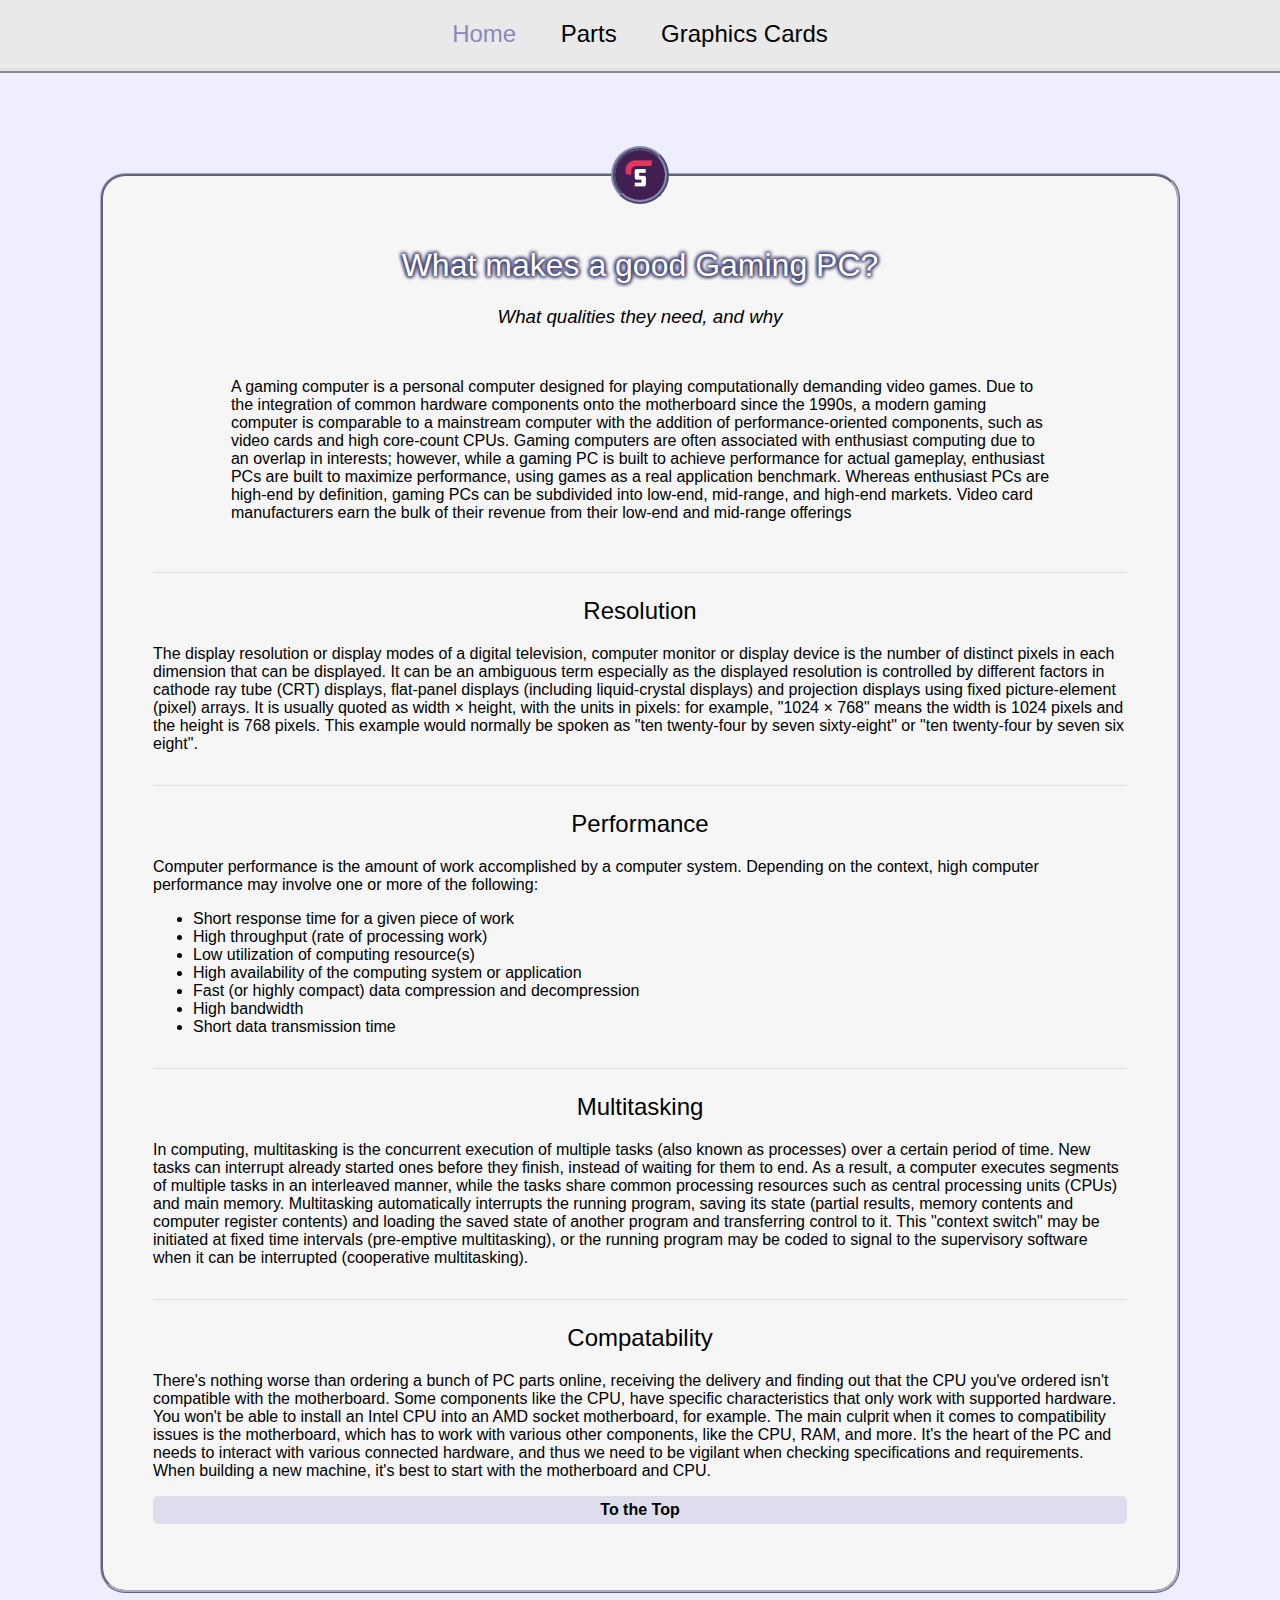
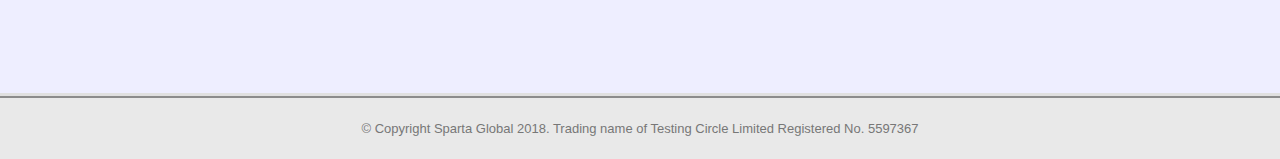
<file: index.html>
<!DOCTYPE html>
<html lang="en" dir="ltr">
  <head>
    <meta charset="utf-8">
    <link rel="icon" href="images/spartaIcon.png">
    <link rel="stylesheet" href="css/global.css">
    <meta name="viewport" content="width=device-width, initial-scale=1.">
    <title>Gaming PC: Home</title>
  </head>

  <body>
    <nav>
      <ul>
        <li><a class="current" href="index.html">Home</a></li>
        <li><a href="parts.html">Parts</a></li>
        <li><a href="graphics.html">Graphics Cards</a></li>
      </ul>
    </nav>

    <div class="mainContainer">
      <div class="logoDiv">
        <img src="images/spartaLogo.jpg" class="borderLogo" alt="Sparta Logo">
      </div>
      <h1>What makes a good Gaming PC?</h1>
      <h3>What qualities they need, and why</h3>

      <p class="openPara">A gaming computer is a personal computer designed for playing computationally demanding video games. Due to the integration of common hardware components onto the motherboard since the 1990s, a modern gaming computer is comparable to a mainstream computer with the addition of performance-oriented components, such as video cards and high core-count CPUs. Gaming computers are often associated with enthusiast computing due to an overlap in interests; however, while a gaming PC is built to achieve performance for actual gameplay, enthusiast PCs are built to maximize performance, using games as a real application benchmark. Whereas enthusiast PCs are high-end by definition, gaming PCs can be subdivided into low-end, mid-range, and high-end markets. Video card manufacturers earn the bulk of their revenue from their low-end and mid-range offerings</p>

      <h2>Resolution</h2>
      <p>The display resolution or display modes of a digital television, computer monitor or display device is the number of distinct pixels in each dimension that can be displayed. It can be an ambiguous term especially as the displayed resolution is controlled by different factors in cathode ray tube (CRT) displays, flat-panel displays (including liquid-crystal displays) and projection displays using fixed picture-element (pixel) arrays.

      It is usually quoted as width × height, with the units in pixels: for example, "1024 × 768" means the width is 1024 pixels and the height is 768 pixels. This example would normally be spoken as "ten twenty-four by seven sixty-eight" or "ten twenty-four by seven six eight".</p>

      <h2>Performance</h2>
      <p>
        Computer performance is the amount of work accomplished by a computer system. Depending on the context, high computer performance may involve one or more of the following:
        <ul>
          <li>Short response time for a given piece of work</li>
          <li>High throughput (rate of processing work)</li>
          <li>Low utilization of computing resource(s)</li>
          <li>High availability of the computing system or application</li>
          <li>Fast (or highly compact) data compression and decompression</li>
          <li>High bandwidth</li>
          <li>Short data transmission time</li>
        </ul>
      </p>

      <h2>Multitasking</h2>
      <p>In computing, multitasking is the concurrent execution of multiple tasks (also known as processes) over a certain period of time. New tasks can interrupt already started ones before they finish, instead of waiting for them to end. As a result, a computer executes segments of multiple tasks in an interleaved manner, while the tasks share common processing resources such as central processing units (CPUs) and main memory. Multitasking automatically interrupts the running program, saving its state (partial results, memory contents and computer register contents) and loading the saved state of another program and transferring control to it. This "context switch" may be initiated at fixed time intervals (pre-emptive multitasking), or the running program may be coded to signal to the supervisory software when it can be interrupted (cooperative multitasking).</p>

      <h2>Compatability</h2>
      <p>There's nothing worse than ordering a bunch of PC parts online, receiving the delivery and finding out that the CPU you've ordered isn't compatible with the motherboard. Some components like the CPU, have specific characteristics that only work with supported hardware. You won't be able to install an Intel CPU into an AMD socket motherboard, for example.

      The main culprit when it comes to compatibility issues is the motherboard, which has to work with various other components, like the CPU, RAM, and more. It's the heart of the PC and needs to interact with various connected hardware, and thus we need to be vigilant when checking specifications and requirements. When building a new machine, it's best to start with the motherboard and CPU. </p>

      <p><a class="topButton" href="#top">To the Top</a></p>

    </div>

    <footer>
      <p>© Copyright Sparta Global 2018. Trading name of Testing Circle Limited Registered No. 5597367</p>
    </footer>

  </body>
</html>
</file>
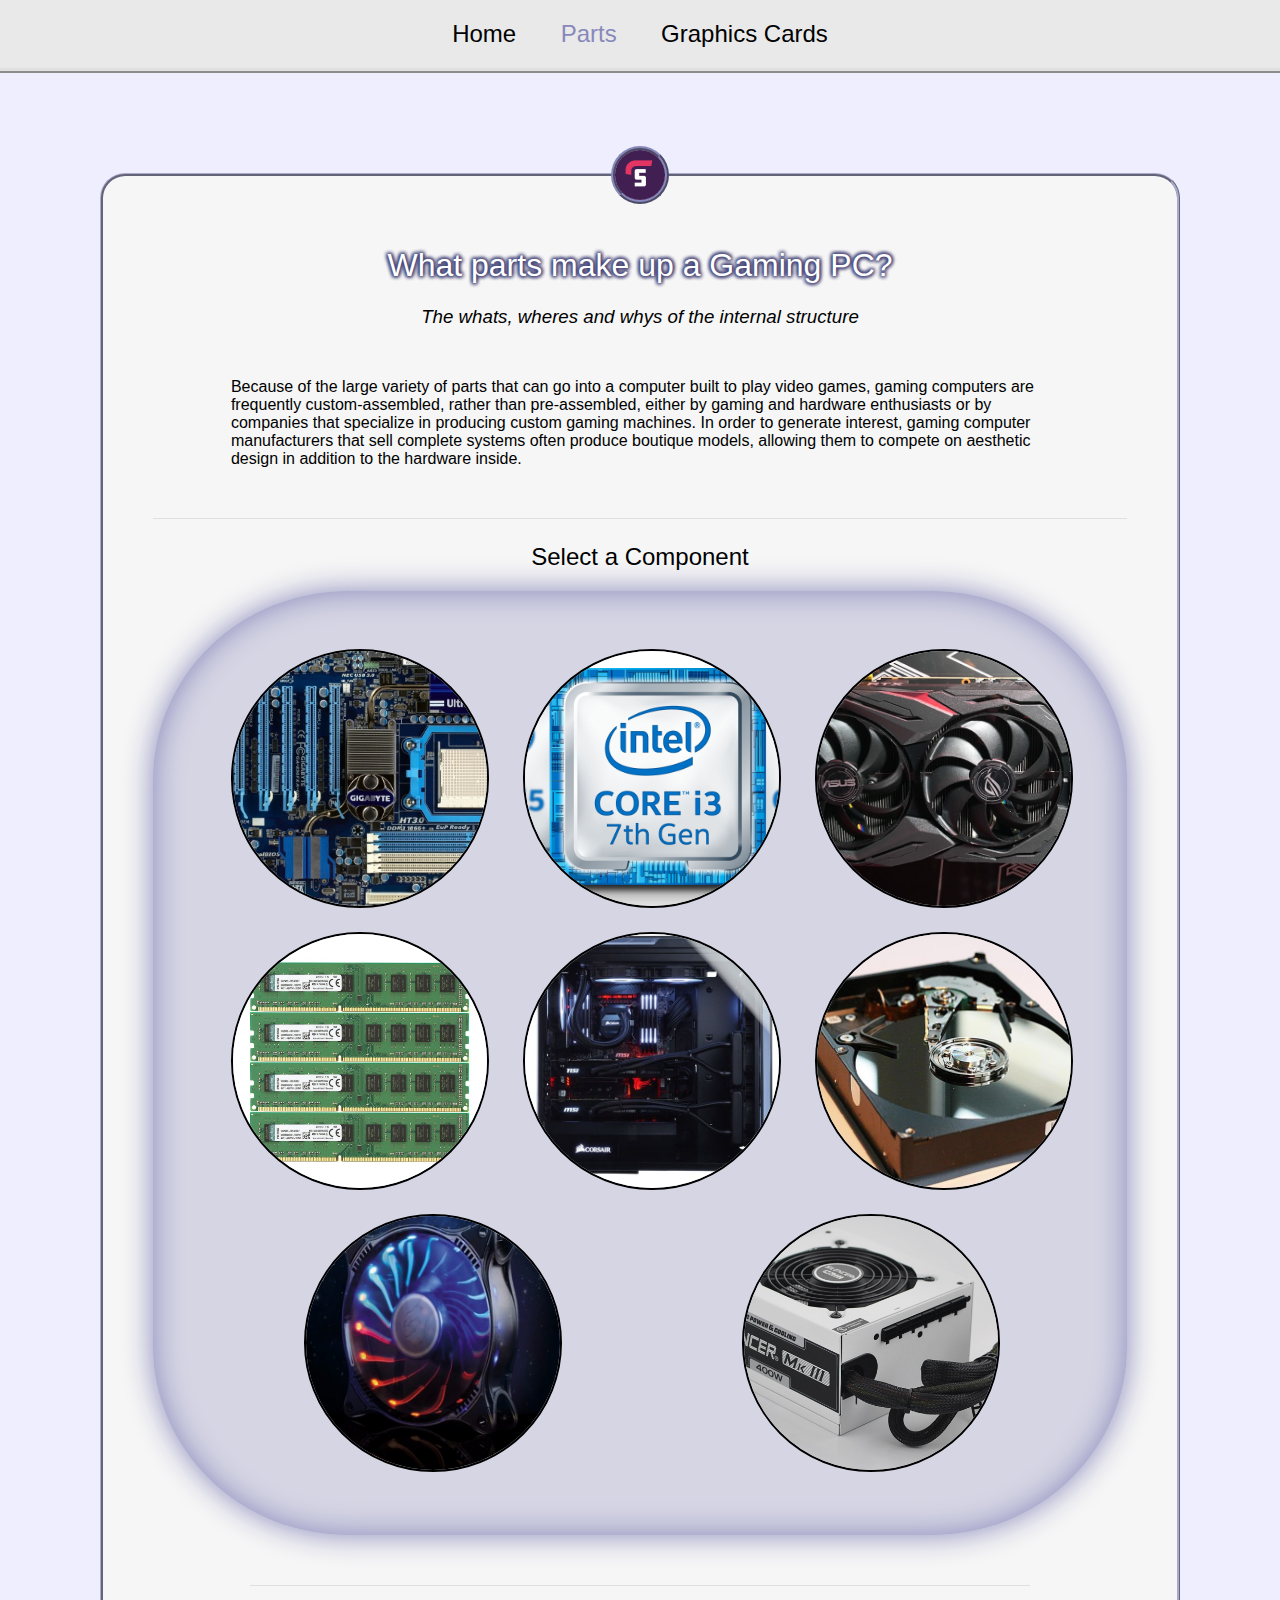
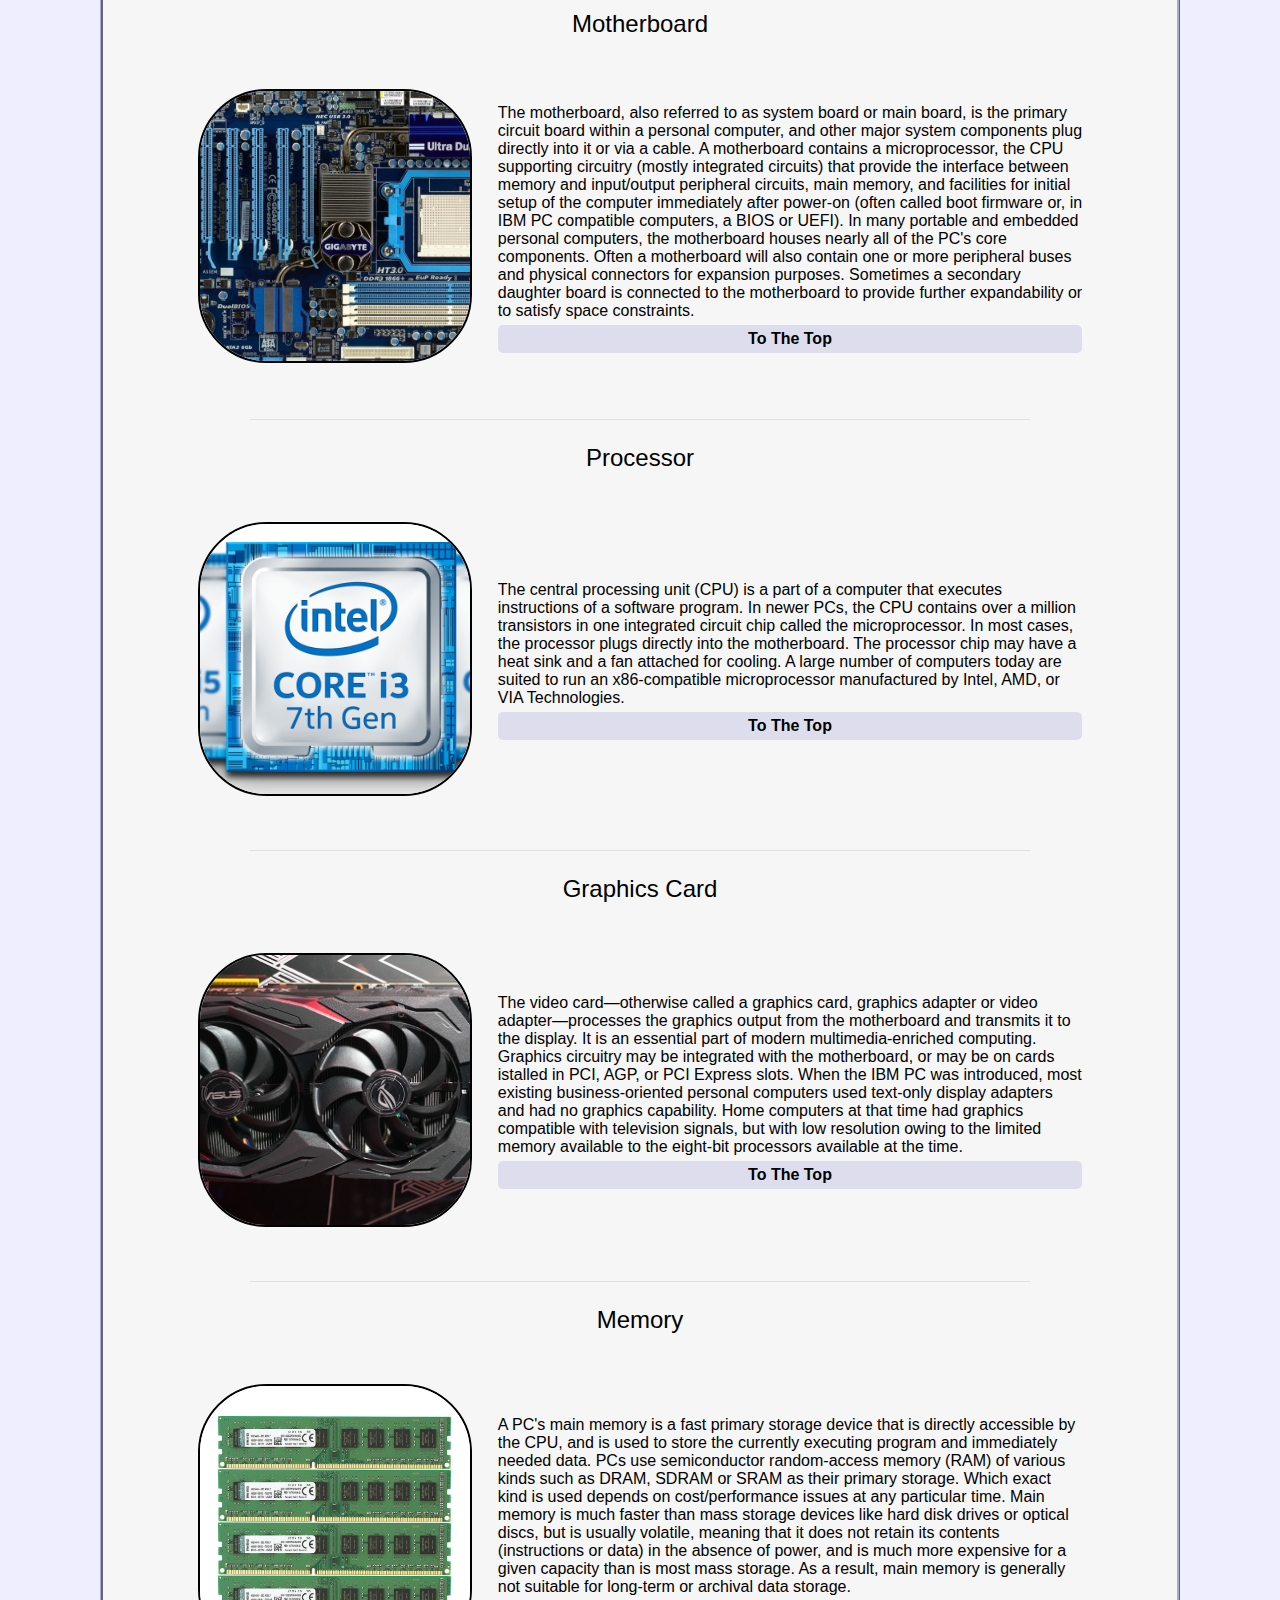
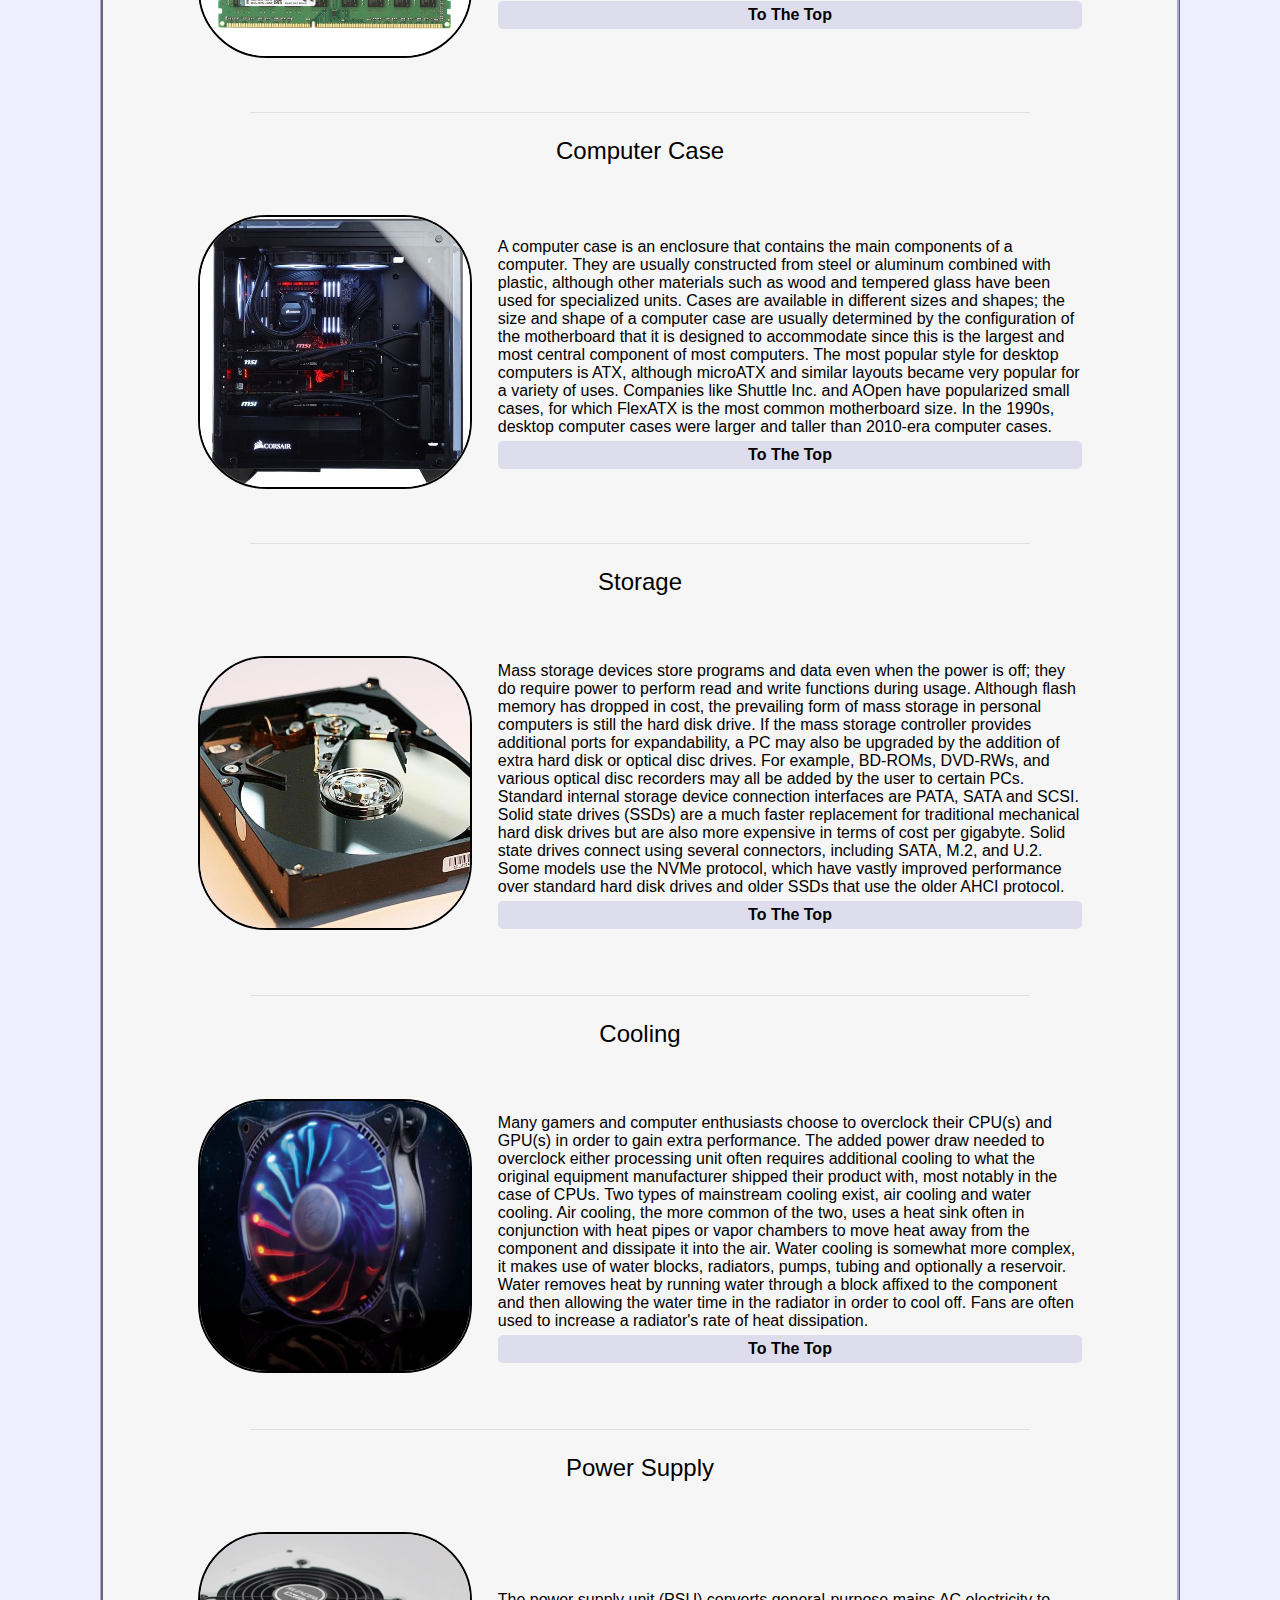
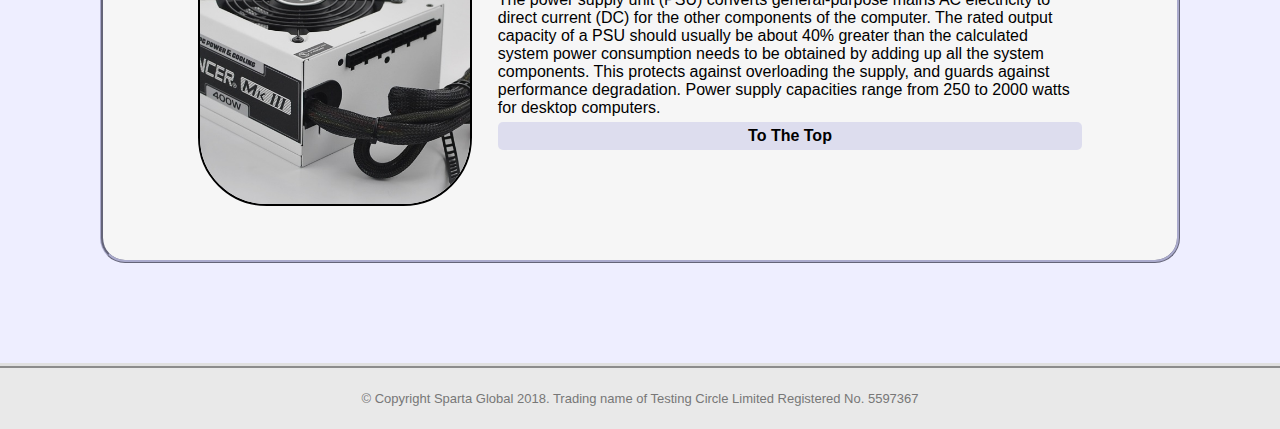
<file: parts.html>
<!DOCTYPE html>
<html lang="en" dir="ltr">
  <head>
    <meta charset="utf-8">
    <link rel="icon" href="images/spartaIcon.png">
    <link rel="stylesheet" href="css/global.css">
    <meta name="viewport" content="width=device-width, initial-scale=1">
    <title>PC Parts</title>
  </head>

  <body>
    <nav>
      <ul>
        <li><a href="index.html">Home</a></li>
        <li><a class="current" href="parts.html">Parts</a></li>
        <li><a href="graphics.html">Graphics Cards</a></li>
      </ul>
    </nav>

    <div class="mainContainer">
      <div class="logoDiv">
        <img src="images/spartaLogo.jpg" class="borderLogo" alt="Sparta Logo">
      </div>
      <h1>What parts make up a Gaming PC?</h1>
      <h3>The whats, wheres and whys of the internal structure</h3>

      <p class="openPara">Because of the large variety of parts that can go into a computer built to play video games, gaming computers are frequently custom-assembled, rather than pre-assembled, either by gaming and hardware enthusiasts or by companies that specialize in producing custom gaming machines. In order to generate interest, gaming computer manufacturers that sell complete systems often produce boutique models, allowing them to compete on aesthetic design in addition to the hardware inside.</p>
      <h2>Select a Component</h2>
      <div class="photobox" id="photoContainer">
        <a href="#motherboard"> <img class="photopiece" src="images/motherboard.jpg" alt="PC Part" title="Motherboard"></a>
        <a href="#processor"> <img class="photopiece" src="images/processor.jpg" alt="PC Part" title="Processor"></a>
        <a href="#graphicsCard"> <img class="photopiece" src="images/graphicsCard.jpg" alt="PC Part" title="Graphics Card"></a>
        <a href="#memory"> <img class="photopiece" src="images/memory.jpg" alt="PC Part" title="Memory"></a>
        <a href="#case"> <img class="photopiece" src="images/case.jpg" alt="PC Part" title="Case"></a>
        <a href="#storage"> <img class="photopiece" src="images/storage.jpg" alt="PC Part" title="Storage"></a>
        <a href="#cooling"> <img class="photopiece" src="images/cooling.jpg" alt="PC Part" title="Cooling"></a>
        <a href="#powerSupply"> <img class="photopiece" src="images/powerSupply.jpg" alt="PC Part" title="Power Supply"></a>
      </div>

      <div class="flexText">
        <h2 id="motherboard">Motherboard</h2>
        <div>
          <img src="images/motherboard.jpg" alt="PC Part">
        </div>
        <p>The motherboard, also referred to as system board or main board, is the primary circuit board within a personal computer, and other major system components plug directly into it or via a cable. A motherboard contains a microprocessor, the CPU supporting circuitry (mostly integrated circuits) that provide the interface between memory and input/output peripheral circuits, main memory, and facilities for initial setup of the computer immediately after power-on (often called boot firmware or, in IBM PC compatible computers, a BIOS or UEFI). In many portable and embedded personal computers, the motherboard houses nearly all of the PC's core components. Often a motherboard will also contain one or more peripheral buses and physical connectors for expansion purposes. Sometimes a secondary daughter board is connected to the motherboard to provide further expandability or to satisfy space constraints.
          <a href="#photoContainer" class="topButton">To The Top</a> </p>
      </div>

      <div class="flexText">
        <h2 id="processor">Processor</h2>
        <div>
          <img src="images/processor.jpg" alt="PC Part">
        </div>
        <p>The central processing unit (CPU) is a part of a computer that executes instructions of a software program. In newer PCs, the CPU contains over a million transistors in one integrated circuit chip called the microprocessor. In most cases, the processor plugs directly into the motherboard. The processor chip may have a heat sink and a fan attached for cooling. A large number of computers today are suited to run an x86-compatible microprocessor manufactured by Intel, AMD, or VIA Technologies.
          <a href="#photoContainer" class="topButton">To The Top</a> </p>
      </div>

      <div class="flexText">
        <h2 id="graphicsCard">Graphics Card</h2>
        <div>
          <img src="images/graphicsCard.jpg" alt="PC Part">
        </div>
        <p>The video card—otherwise called a graphics card, graphics adapter or video adapter—processes the graphics output from the motherboard and transmits it to the display. It is an essential part of modern multimedia-enriched computing. Graphics circuitry may be integrated with the motherboard, or may be on cards istalled in PCI, AGP, or PCI Express slots. When the IBM PC was introduced, most existing business-oriented personal computers used text-only display adapters and had no graphics capability. Home computers at that time had graphics compatible with television signals, but with low resolution owing to the limited memory available to the eight-bit processors available at the time.
          <a href="#photoContainer" class="topButton">To The Top</a> </p>
      </div>

      <div class="flexText">
        <h2 id="memory">Memory</h2>
        <div>
          <img src="images/memory.jpg" alt="PC Part">
        </div>
        <p>A PC's main memory is a fast primary storage device that is directly accessible by the CPU, and is used to store the currently executing program and immediately needed data. PCs use semiconductor random-access memory (RAM) of various kinds such as DRAM, SDRAM or SRAM as their primary storage. Which exact kind is used depends on cost/performance issues at any particular time. Main memory is much faster than mass storage devices like hard disk drives or optical discs, but is usually volatile, meaning that it does not retain its contents (instructions or data) in the absence of power, and is much more expensive for a given capacity than is most mass storage. As a result, main memory is generally not suitable for long-term or archival data storage.
          <a href="#photoContainer" class="topButton">To The Top</a> </p>
      </div>

      <div class="flexText">
        <h2 id="case">Computer Case</h2>
        <div>
          <img src="images/case.jpg" alt="PC Part">
        </div>
        <p>A computer case is an enclosure that contains the main components of a computer. They are usually constructed from steel or aluminum combined with plastic, although other materials such as wood and tempered glass have been used for specialized units. Cases are available in different sizes and shapes; the size and shape of a computer case are usually determined by the configuration of the motherboard that it is designed to accommodate since this is the largest and most central component of most computers. The most popular style for desktop computers is ATX, although microATX and similar layouts became very popular for a variety of uses. Companies like Shuttle Inc. and AOpen have popularized small cases, for which FlexATX is the most common motherboard size. In the 1990s, desktop computer cases were larger and taller than 2010-era computer cases.
          <a href="#photoContainer" class="topButton">To The Top</a> </p>
      </div>

      <div class="flexText">
        <h2 id="storage">Storage</h2>
        <div>
          <img src="images/storage.jpg" alt="PC Part">
        </div>
        <p>Mass storage devices store programs and data even when the power is off; they do require power to perform read and write functions during usage. Although flash memory has dropped in cost, the prevailing form of mass storage in personal computers is still the hard disk drive. If the mass storage controller provides additional ports for expandability, a PC may also be upgraded by the addition of extra hard disk or optical disc drives. For example, BD-ROMs, DVD-RWs, and various optical disc recorders may all be added by the user to certain PCs. Standard internal storage device connection interfaces are PATA, SATA and SCSI. Solid state drives (SSDs) are a much faster replacement for traditional mechanical hard disk drives but are also more expensive in terms of cost per gigabyte. Solid state drives connect using several connectors, including SATA, M.2, and U.2. Some models use the NVMe protocol, which have vastly improved performance over standard hard disk drives and older SSDs that use the older AHCI protocol.
          <a href="#photoContainer" class="topButton">To The Top</a> </p>
      </div>

      <div class="flexText">
        <h2 id="cooling">Cooling</h2>
        <div>
          <img src="images/cooling.jpg" alt="PC Part">
        </div>
        <p>Many gamers and computer enthusiasts choose to overclock their CPU(s) and GPU(s) in order to gain extra performance. The added power draw needed to overclock either processing unit often requires additional cooling to what the original equipment manufacturer shipped their product with, most notably in the case of CPUs. Two types of mainstream cooling exist, air cooling and water cooling. Air cooling, the more common of the two, uses a heat sink often in conjunction with heat pipes or vapor chambers to move heat away from the component and dissipate it into the air. Water cooling is somewhat more complex, it makes use of water blocks, radiators, pumps, tubing and optionally a reservoir. Water removes heat by running water through a block affixed to the component and then allowing the water time in the radiator in order to cool off. Fans are often used to increase a radiator's rate of heat dissipation.
          <a href="#photoContainer" class="topButton">To The Top</a> </p>
      </div>

      <div class="flexText">
        <h2 id="powerSupply">Power Supply</h2>
        <div>
          <img src="images/powerSupply.jpg" alt="PC Part">
        </div>
        <p>The power supply unit (PSU) converts general-purpose mains AC electricity to direct current (DC) for the other components of the computer. The rated output capacity of a PSU should usually be about 40% greater than the calculated system power consumption needs to be obtained by adding up all the system components. This protects against overloading the supply, and guards against performance degradation. Power supply capacities range from 250 to 2000 watts for desktop computers.
          <a href="#photoContainer" class="topButton">To The Top</a> </p>
      </div>


    </div>

    <footer>
      <p>© Copyright Sparta Global 2018. Trading name of Testing Circle Limited Registered No. 5597367</p>
    </footer>

  </body>
</html>
</file>
<file: css/global.css>
body{
  font-family:Segoe UI, Arial;
  background-color: #eeeeff;
  min-width: 480px;
  margin:0px;
}

a{
  text-decoration: none;
  color:#8888bb;
}

nav{
  background-color: #e9e9e9;
  border-bottom: 5px ridge #e0e0e0;
  padding:0px;
  text-align: center;
  vertical-align: middle;
}

nav ul{
  list-style-type:none;
  margin:0px;
  padding:0px;
}

nav ul li{
  font-size: 1.5em;
  display:inline;
  text-align: center;
  margin:0px;
}

nav ul li a{
  color:black;
  text-decoration:none;
  padding:20px;
  margin:0px;
  display:inline-block;
}
nav ul li .current{
  color:#8888bb;
}

nav ul li a:hover{
  background-color: #dddddd;
}

div{
  /* border:1px dashed black; */
}

.mainContainer{
  margin:100px;
  padding:50px;
  background-color: #f6f6f6;
  border-radius: 25px;
  border:3px ridge #aaaacc;
}

.logoDiv{
  width:100%;
  height:0px;
  padding:0px;
  margin:0px;
  text-align: center;
  position: relative;
  top:-80px;
}

.borderLogo{
  border:4px ridge #8888bb;
  border-radius: 50%;
  width:50px;
  height:50px;
  display:inline;
  transition-duration:0.5s;
}
.borderLogo:hover{
  transform:rotate(720deg);
}

h1,h2,h3{
  text-align: center;
  font-weight: normal;
}
h1{
  color:white;
  text-shadow:
    0px 0px 4px #444477,
    0px 0px 4px #444477,
    0px 0px 4px #444477,
    0px 0px 4px #444477,
    0px 0px 4px #444477;
}
h2{
  margin-top:2rem;
  padding-top:1em;
  border-top:1px solid #e0e0e0;
}
h3{
  font-style: italic;
}

.openPara{
  margin:50px 8%;
}

.photobox{
  max-width:100%;
  max-width:100vmin;
  padding:5%;
  box-shadow: 0px 0px 30px #8888bb inset, 0px 0px 30px #8888bb;
  border-radius:20%;
  background-color:rgba(136,136,187,0.3);
  vertical-align: middle;
  text-align: center;
  margin:auto;

  display: flex;
  flex-direction: row;
  flex-wrap: wrap;
  justify-content: space-around;
  align-items: center;
  align-content: space-around;
}
.photobox a{
  width:29%;
}
.photopiece{
  margin:10px;
  width: 100%;
  border-radius:50%;
  border:2px black solid;
  transition-duration: 0.3s;
}
.photopiece:hover{
  border-radius:20%;
  transform: scale(1.2);
}

footer{
    background-color: #e9e9e9;
    border-top: 5px ridge #e0e0e0;
    padding:10px;
    text-align: center;
    vertical-align: middle;
    color: #777777;
    font-size: small;
}

.flexText{
  display: flex;
  flex-direction: row;
  flex-wrap: wrap;
  justify-content: center;
  align-items: center;
  align-content: flex-start;
}
.flexText h2{
  margin:50px auto;
  width:80%
}
.flexText div{
  width:30%;
  min-width:300px;
}
.flexText div img{
  width:90%;
  border-radius:25%;
  border:2px black solid;
}
.flexText p{
  width:60%;
  minwidth:600px;
}
.topButton{
  text-align: center;
  display:block;
  font-weight: bold;
  padding:5px;
  background-color:#ddddee;
  text-decoration: none;
  color:black;
  margin-top:5px;
  border-radius: 5px;
}

.GPUComp{
  width:100%;
  border:1px solid #aaaaaa;
  border-radius:10px;
  text-align: center;
}
.GPUComp thead,tr{
  height:auto;
}
.GPUComp th, .GPUComp td{
  width:auto;
  border:1px solid #e0e0e0;
  border-radius: 5px;
}

.vidNVidia{
  display:block;
  max-width: 90%;
  max-height: 75vh;
  margin:30px auto;
  border-radius:10px;
  border:6px ridge #8888bb;
}

@media screen and (max-width:1000px){
  .mainContainer{
    margin:20px;
    padding:10px;
    border-radius: 5px;
  }
  .logoDiv{
    top:-40px;
  }
}
@media screen and (max-device-width:1000px){
  body{
    font-size: 0.8rem;
  }
}
@media screen and (max-width:600px){
  body{
    --scaleF:16.7vw;
    transform:scale(var(--scaleF));
    transform-origin:0 0;
    min-width: 0px;
  }
}
</file>
